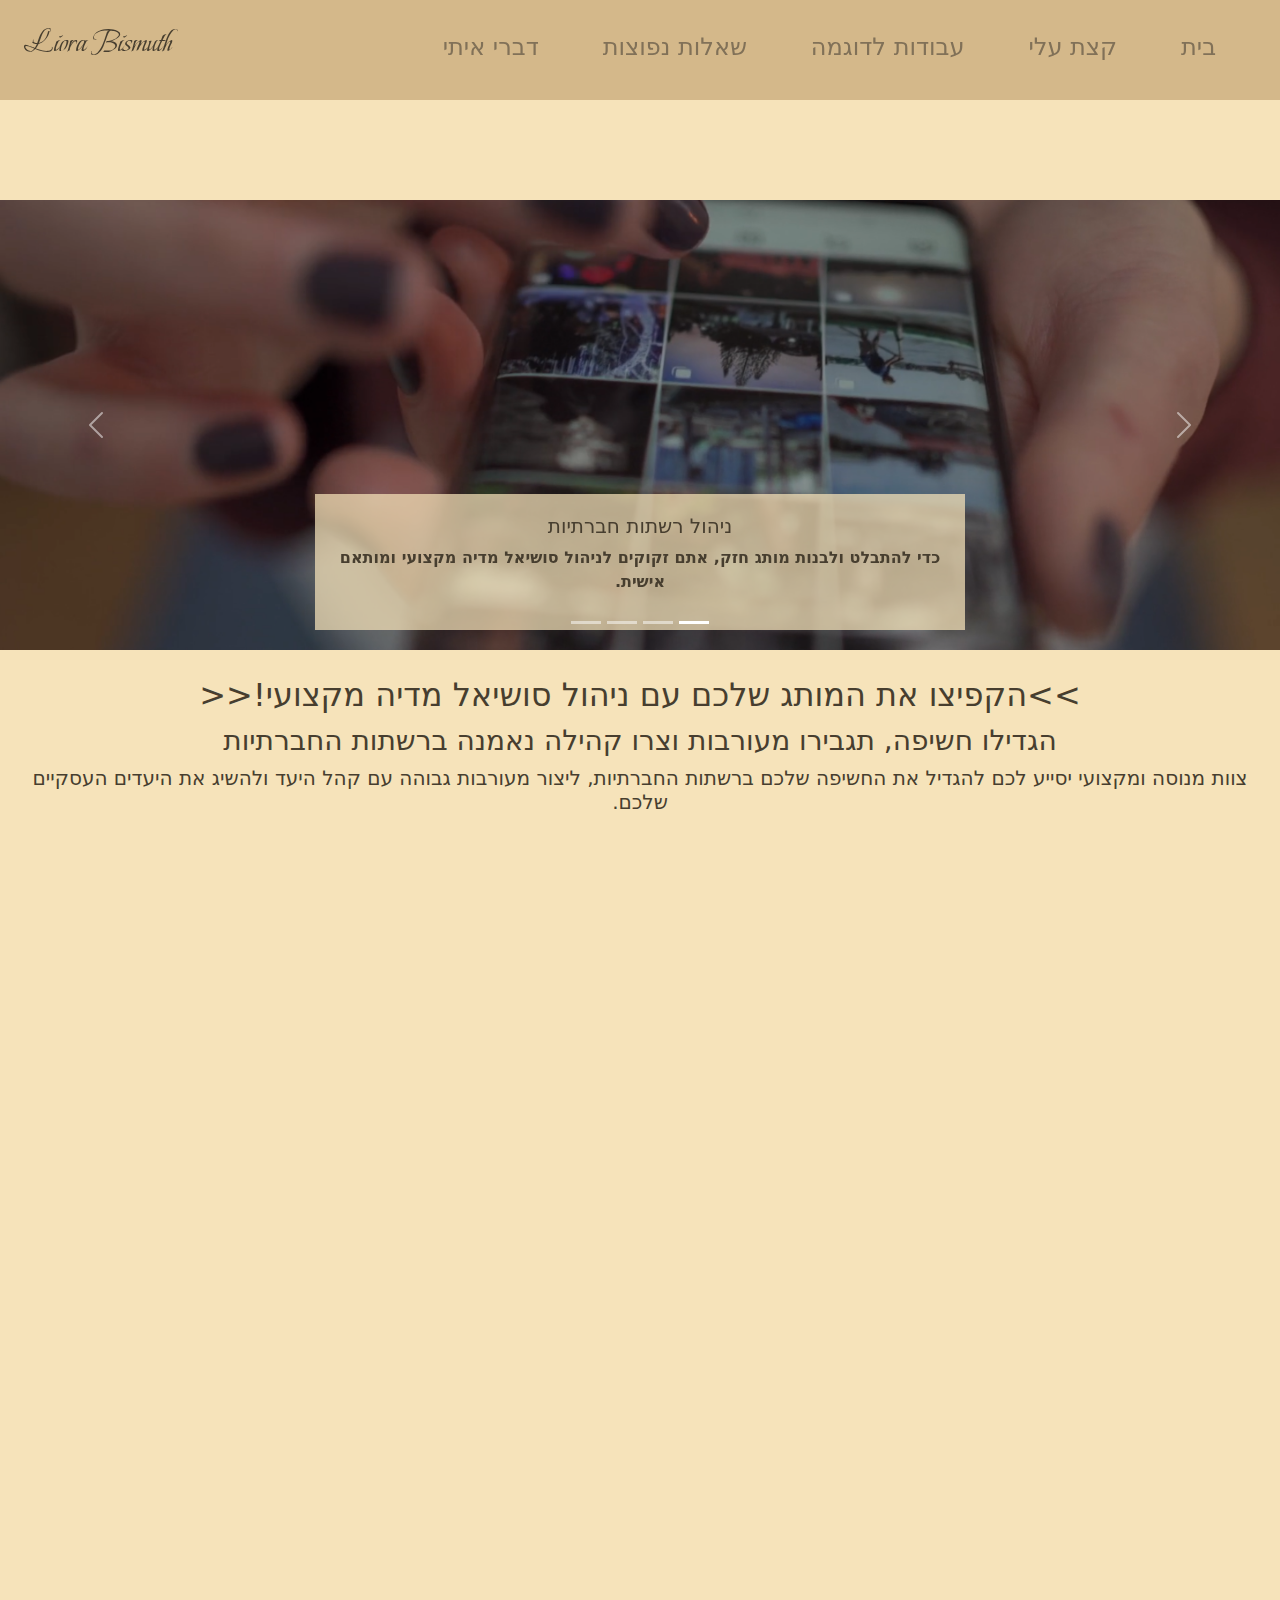
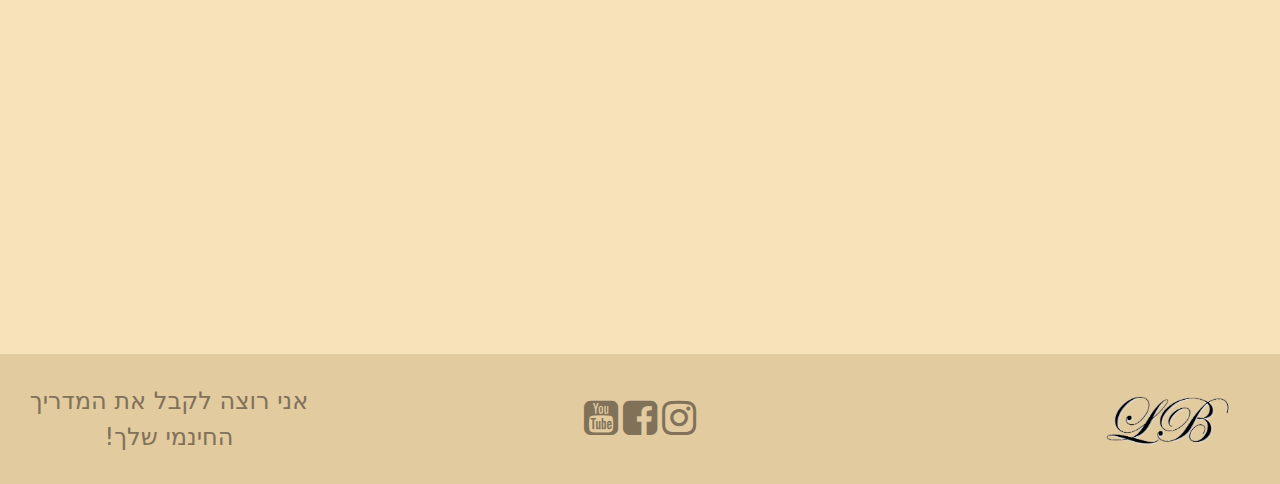
<file: index.html>
<!DOCTYPE html>
<html>
<head>
    <meta charset="UTF-8">
    <meta name="viewport" content="width=device-width, initial-scale=1.0">
    <title>Liora Bismuth | דף הבית</title>
    <link rel="apple-touch-icon" sizes="180x180" href="favicon/apple-touch-icon.png">
    <link rel="icon" type="image/png" sizes="32x32" href="favicon/favicon-32x32.png">
    <link rel="icon" type="image/png" sizes="16x16" href="favicon/favicon-16x16.png">
    <link rel="manifest" href="/site.webmanifest">
    <link rel="preconnect" href="https://fonts.googleapis.com">
    <link rel="preconnect" href="https://fonts.gstatic.com" crossorigin>
    <link href="https://fonts.googleapis.com/css2?family=Beau+Rivage&family=Love+Light&display=swap" rel="stylesheet">

    <link href="https://unpkg.com/aos@2.3.1/dist/aos.css" rel="stylesheet">
    <link rel="stylesheet" href="BS/bootstrap.min.css">
    <link rel="stylesheet" href="https://cdnjs.cloudflare.com/ajax/libs/font-awesome/4.7.0/css/font-awesome.min.css">
    <link rel="stylesheet" href="index.css">

    <script>
      function init(){
        alert("האתר בהרצה - עדיין לא פעיל")
      }
    </script>
</head>
<body onload="init()">

  <header class="container-fluid">
    <div class="container">
      <div class="row align-items-center justify-content-between ">
        <nav id="nav_open" class="col-8 mt-4">
          <ul class="nav d-lg-flex justify-content-between">
            <li><a href="index.html">בית</a></li>
            <li><a href="about.html">קצת עלי</a></li>
            <li><a href="gallery.html">עבודות לדוגמה</a></li>
            <li><a href="faq.html">שאלות נפוצות</a></li>
            <li><a href="contact.html">דברי איתי</a></li>
          </ul>
        </nav>
        <div class="burger col d-lg-none text-end ">

          <i id="burger_btn" class="fa fa-bars" aria-hidden="true"></i>
        </div>
        <div class="logo col-3 mt-4 ">
            <a href="index.html"><h2>Liora Bismuth</h2></a>
          </div>

      </div>
    </div>
  </header>


  <div class="strip container-fluid p-0 d-md-block d-none">
        <div id="carouselExampleCaptions" class="carousel slide" data-bs-ride="false">
          <div class="carousel-indicators">
            <button type="button" data-bs-target="#carouselExampleCaptions" data-bs-slide-to="0" class="active" aria-current="true" aria-label="Slide 0"></button>
            <button type="button" data-bs-target="#carouselExampleCaptions" data-bs-slide-to="1" aria-label="Slide 1"></button>
            <button type="button" data-bs-target="#carouselExampleCaptions" data-bs-slide-to="2" aria-label="Slide 2"></button>
            <button type="button" data-bs-target="#carouselExampleCaptions" data-bs-slide-to="3" aria-label="Slide 3"></button>
          </div>
          <div class="carousel-inner">
            <div class="carousel-item active">
              <div class="bg_pic" style="background-image: url(img/scrol.png);"></div>
              <div class="carousel-caption d-none d-md-block">
                <h5>ניהול רשתות חברתיות</h5>
                <p>כדי להתבלט ולבנות מותג חזק, אתם זקוקים לניהול סושיאל מדיה מקצועי ומותאם אישית.</p>
              </div>
            </div>
            <div class="carousel-item">
              <div class="bg_pic" style="background-image: url(img/vid\ edit.jpg);"></div>
              <div class="carousel-caption d-none d-md-block">
                <h5>עריכת סרטונים</h5>
                <p>עריכת סרטונים מותאמת אישית, לכל צורך ולכל תקציב.</p>
              </div>
            </div>
            <div class="carousel-item">
              <div class="bg_pic" style="background-image: url(img/ליווי.jpg);"></div>
              <div class="carousel-caption d-none d-md-block">
                <h5>ליווי עסקי יד ביד ברשתות החברתיות</h5>
                <p>ידע הוא כוח - למדו לנהל את הרשתות החברתיות שלכם ביעילות.</p>
              </div>
            </div>

            <div class="carousel-item">
              <div class="bg_pic" style="background-image: url(img/start.jpg);"></div>
              <div class="carousel-caption d-none d-md-block">
                <h5>המדריך המלא לניהול עצמי</h5>
                <a href="#"><button class="bt">לחצו כאן לקבלת פרטים נוספים</button></a>
              </div>
            </div>
          </div>
          <button class="carousel-control-prev" type="button" data-bs-target="#carouselExampleCaptions" data-bs-slide="prev">
            <span class="carousel-control-prev-icon" aria-hidden="true"></span>
            <span class="visually-hidden">Previous</span>
          </button>
          <button class="carousel-control-next" type="button" data-bs-target="#carouselExampleCaptions" data-bs-slide="next">
            <span class="carousel-control-next-icon" aria-hidden="true"></span>
            <span class="visually-hidden">Next</span>
          </button>
        </div>
      </div>

    <div class="small-pic d-md-none d-flex " style="background-image: url(img/scrol.png);">
       <h3>כדי להתבלט ולבנות מותג חזק, אתם זקוקים לניהול סושיאל מדיה מקצועי ומותאם אישית.</h3>
      
  </div>

    <main>
      <main class="container mt-4 text-center box1">
        <a href="#"><h2>>>הקפיצו את המותג שלכם עם ניהול סושיאל מדיה מקצועי!<<</h2></a>
        <h3 class="color1">הגדילו חשיפה, תגבירו מעורבות וצרו קהילה נאמנה ברשתות החברתיות</h3>
        <h5 class="color1">צוות מנוסה ומקצועי יסייע לכם להגדיל את החשיפה שלכם ברשתות החברתיות, ליצור מעורבות גבוהה עם קהל היעד ולהשיג את היעדים העסקיים שלכם.</h5>
        <div class="row mt-5 d-flex justify-content-evenly ">
        <div  data-aos="fade-up" class="col-7 in-box">
            
                <a href="gallery.html"><p class="a1"><strong> השירותים שלנו: </strong> </p></a>
                <ul>
                    <li><strong>ניהול רשתות חברתיות:</strong> פייסבוק, אינסטגרם, טיקטוק, טוויטר ועוד.</li>
                    <li><strong>עריכת סרטונים ויצירת תוכן:</strong> עריכת סרטונים מקצועית ומהירה לרשתות החברתיות בדגש על טרנדים ואסטרטגיה עסקית.</li>
                    <li><strong>ליווי עסקים לניהול עצמי של רשתות חברתיות:</strong> סדנאות, הדרכות, ייעוץ וליווי יד ביד בעולם הרשתות החברתיות.</li>
                </ul>
            
        </div>
        <div  data-aos="fade-up" class="col-7 mt-5 in-box">
                <a href="about.html"><p class="a1"><strong> למה לבחור בי? </strong></p></a>
                <ul>
                    <li><strong>ניסיון רב:</strong> ניהול מוצלח של רשתות חברתיות עבור מגוון רחב של עסקים.</li>
                    <li><strong>מקצועיות:</strong> ידע נרחב בתחום ניהול רשתות חברתיות וקידום עסקים.</li>
                    <li><strong>יצירתיות</strong> יצירת תוכן מקורי ומרתק שמושך את קהל היעד.</li>
                    <li><strong>שירות אישי:</strong> יחס אישי ומקצועי לכל לקוח.</li>
                    <li><strong>תוצאות:</strong>  הגדלת החשיפה, יצירת מעורבות והשגת תוצאות עסקיות.</li>
                </ul>
         
        </div>

        <aside class="color2 container  align-items-center justify-content-between mt-5">
            <div  data-aos="fade-up" class=" vert-text d-sm-block  col p-2">

                  <div class="f2 p-4">
                    <h3>אתר לעסק, כבר יש לכם?</h3>
                  <h4>בעולם הדיגיטלי של היום, חנות אינטרנטית הפכה לכלי חיוני עבור כל עסק שמעוניין להצליח. להלן מספר סיבות לכך:</h4>
                  <p><strong>הגדלת החשיפה: </strong> חנות אינטרנטית פותחת את שערי העסק לקהל לקוחות עצום ברחבי העולם, 24 שעות ביממה.</p>
                  <p><strong>הגדלת המכירות: </strong> חנות אינטרנטית מאפשרת ללקוחות לרכוש מוצרים בקלות ובנוחות, ללא צורך לצאת מהבית.</p>
                  <p><strong>שיפור תדמית העסק: </strong>   חנות אינטרנטית מקצועית מעניקה לעסק מראה יוקרתי ומודרני, ומגבירה את האמון של הלקוחות בו.</p>
                  <p><strong>חיסכון בעלויות:</strong> חנות אינטרנטית זולה משמעותית בהשוואה לחנות פיזית, הן מבחינת עלויות הקמה והן מבחינת עלויות תפעול.</p>
                  <h3>ועוד סיבות רבות ומגוונות</h3>
                  <h3>מעוניינים בהצעת מחיר?</h3>
                  <a href="#">לחצו כאן</a>
                </div>               
                </div>

                  <!-- <iframe class="yt-w" src="https://www.youtube.com/embed/AQLoQAFzEWc?si=z32626QzJVH_-TMA" title="YouTube video player" frameborder="0" allow="accelerometer; autoplay; clipboard-write; encrypted-media; gyroscope; picture-in-picture; web-share" allowfullscreen></iframe> -->
            <!-- <div class="vert col-3" style="background-image: url(img/vert.png)"></div>
            <div  data-aos="fade-up" class="vert-text d-sm-block  col p-2">
                <h2>מהן יתרונות הקידום הממומן ברשתות החברתיות?</h2>
                <p><strong>הגעה לקהל מדויק</strong>  קידום ממומן מאפשר לכם להגדיר את קהל היעד שלכם בצורה מדויקת, כך שהמודעות שלכם יוצגו רק לאנשים שסביר להניח יהיו מעוניינים במוצרים או בשירותים שלכם.</p>
                <p><strong>הגברת החשיפה</strong>  קידום ממומן יכול לעזור לכם להגדיל את החשיפה של המותג של כם ולגיע לקהל רחב יותר.</p>
                <p><strong>הגדלת המכירות</strong> קידום ממומן יכול להוביל להגדלת המכירות על ידי הכוונה של תנועה איכותית לאתר שלכם או לדף הנחיתה שלכם.</p>
                <p><strong>שיפור המודעות למותג</strong>קידום ממומן יכול לעזור לכם להגביר את המודעות למותג שלכם ולשפר את התדמית שלו.</p>
                <p><strong>קבלת נתונים וניתוח תוצאות</strong> קידום ממומן מאפשר לכם לקבל נתונים סטטיסטיים מפורטים על הביצועים של המודעות שלכם, כך שתוכלו לנתח את התוצאות ולשפר את הקמפיינים שלכם.</p> --> 

            </div>
        </aside>
    </main>

    </main>
    
    <footer class="container-fluid">
      <div class="container ">
      <div class="row align-items-center justify-content-between ">
          <div class=" col-3 box box3 small-logo">
              <img src="img/לוגו קטן שחור.png" height="100px" alt="small logo liora">
          </div>
          <div class="col-6 box3 text-center ">
              <a href="https://www.instagram.com/liora.bismuth/"><i class="fa fa-instagram icon" aria-hidden="true"></i></a>
              <a href="https://he-il.facebook.com/llbeautyblog/"><i class="fa fa-facebook-square icon" aria-hidden="true"></i></a>
              <a href="https://www.youtube.com/channel/UCG90dyipncYv3hNd7UiNc7g"><i class="fa fa-youtube-square icon" aria-hidden="true"></i></a>
          </div>
          <div class="col-3 box3 course text-center ">
              <a href="contact.html">אני רוצה לקבל את המדריך החינמי שלך!</a>
          </div>
      </div>
    </div>
  </footer>

    <script src="https://unpkg.com/aos@2.3.1/dist/aos.js"></script>
    <script src="https://cdn.jsdelivr.net/npm/bootstrap@5.2.0-beta1/dist/js/bootstrap.bundle.min.js" integrity="sha384-pprn3073KE6tl6bjs2QrFaJGz5/SUsLqktiwsUTF55Jfv3qYSDhgCecCxMW52nD2" crossorigin="anonymous"></script>
    <script>
        AOS.init();
      </script>
      <script src="burger.js"></script>
  
</body>
</html>
</file>
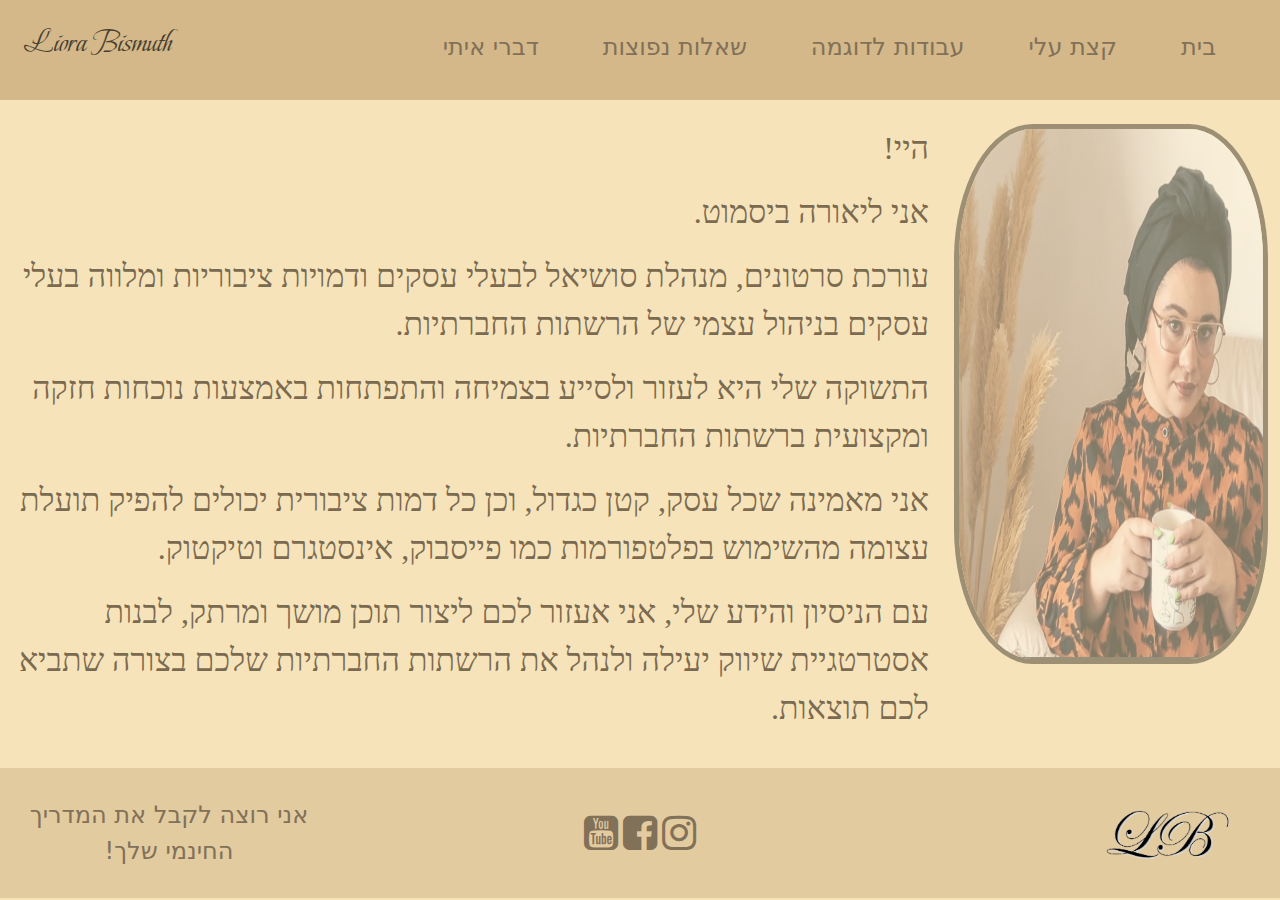
<file: about.html>
<!DOCTYPE html>
<html lang="en">
<head>
    <meta charset="UTF-8">
    <meta name="viewport" content="width=device-width, initial-scale=1.0">
    <title>Liora Bismuth | קצת עלי</title>
    <link rel="stylesheet" href="BS/bootstrap.min.css">
    <link rel="preconnect" href="https://fonts.googleapis.com">
    <link rel="preconnect" href="https://fonts.gstatic.com" crossorigin>
    <link href="https://fonts.googleapis.com/css2?family=Beau+Rivage&family=Love+Light&display=swap" rel="stylesheet">
    <link rel="stylesheet" href="https://cdnjs.cloudflare.com/ajax/libs/font-awesome/4.7.0/css/font-awesome.min.css">
    <link rel="stylesheet" href="about.css">
</head>

<body>
  <header class="container-fluid">
    <div class="container">
      <div class="row align-items-center justify-content-between ">
        <nav id="nav_open" class="col-8 mt-4">
          <ul class="nav d-lg-flex justify-content-between">
            <li><a href="index.html">בית</a></li>
            <li><a href="about.html">קצת עלי</a></li>
            <li><a href="gallery.html">עבודות לדוגמה</a></li>
            <li><a href="faq.html">שאלות נפוצות</a></li>
            <li><a href="contact.html">דברי איתי</a></li>
          </ul>
        </nav>
        <div class="burger col d-lg-none text-end ">

          <i id="burger_btn" class="fa fa-bars" aria-hidden="true"></i>
        </div>
        <div class="logo col-3 mt-4 ">
            <a href="index.html"><h2>Liora Bismuth</h2></a>
          </div>

      </div>
    </div>
  </header>


  <div class="container mt-4">
    <div class="col about d-md-flex justify-content-between ">
      <img class="pic1" src="img/liora pic.png" alt="liora bismuth pic">
      <div class="col font1">
        <p>היי! </p>
        <p>אני ליאורה ביסמוט.</p>
        <p> עורכת סרטונים, מנהלת סושיאל לבעלי עסקים ודמויות ציבוריות ומלווה בעלי עסקים בניהול עצמי של הרשתות החברתיות.</p>
        <p> התשוקה שלי היא לעזור ולסייע בצמיחה והתפתחות באמצעות נוכחות חזקה ומקצועית ברשתות החברתיות.</p>
        <p>אני מאמינה שכל עסק, קטן כגדול, וכן כל דמות ציבורית יכולים להפיק תועלת עצומה מהשימוש בפלטפורמות כמו פייסבוק, אינסטגרם וטיקטוק.</p>
        <p>עם הניסיון והידע שלי, אני אעזור לכם ליצור תוכן מושך ומרתק, לבנות אסטרטגיית שיווק יעילה ולנהל את הרשתות החברתיות שלכם בצורה שתביא לכם תוצאות.</p>
      </div>

    </div>
  </div>
  




<footer class="container-fluid">
  <div class="container ">
  <div class="row align-items-center justify-content-between ">
      <div class=" col-3 box box3 small-logo">
          <img src="img/לוגו קטן שחור.png" height="100px" alt="small logo liora">
      </div>
      <div class="col-6 box3 text-center ">
        <a href="https://www.instagram.com/liora.bismuth/"><i class="fa fa-instagram icon" aria-hidden="true"></i></a>
        <a href="https://he-il.facebook.com/llbeautyblog/"><i class="fa fa-facebook-square icon" aria-hidden="true"></i></a>
        <a href="https://www.youtube.com/channel/UCG90dyipncYv3hNd7UiNc7g"><i class="fa fa-youtube-square icon" aria-hidden="true"></i></a>
      </div>
      <div class="col-3 box3 course text-center ">
          <a href="contact.html">אני רוצה לקבל את המדריך החינמי שלך!</a>
      </div>
  </div>
</div>
</footer>

<script src="https://unpkg.com/aos@2.3.1/dist/aos.js"></script>
<script src="https://cdn.jsdelivr.net/npm/bootstrap@5.2.0-beta1/dist/js/bootstrap.bundle.min.js" integrity="sha384-pprn3073KE6tl6bjs2QrFaJGz5/SUsLqktiwsUTF55Jfv3qYSDhgCecCxMW52nD2" crossorigin="anonymous"></script>
<script>
    AOS.init();
  </script>
  <script src="burger.js"></script>
    
</body>
</html>
</file>
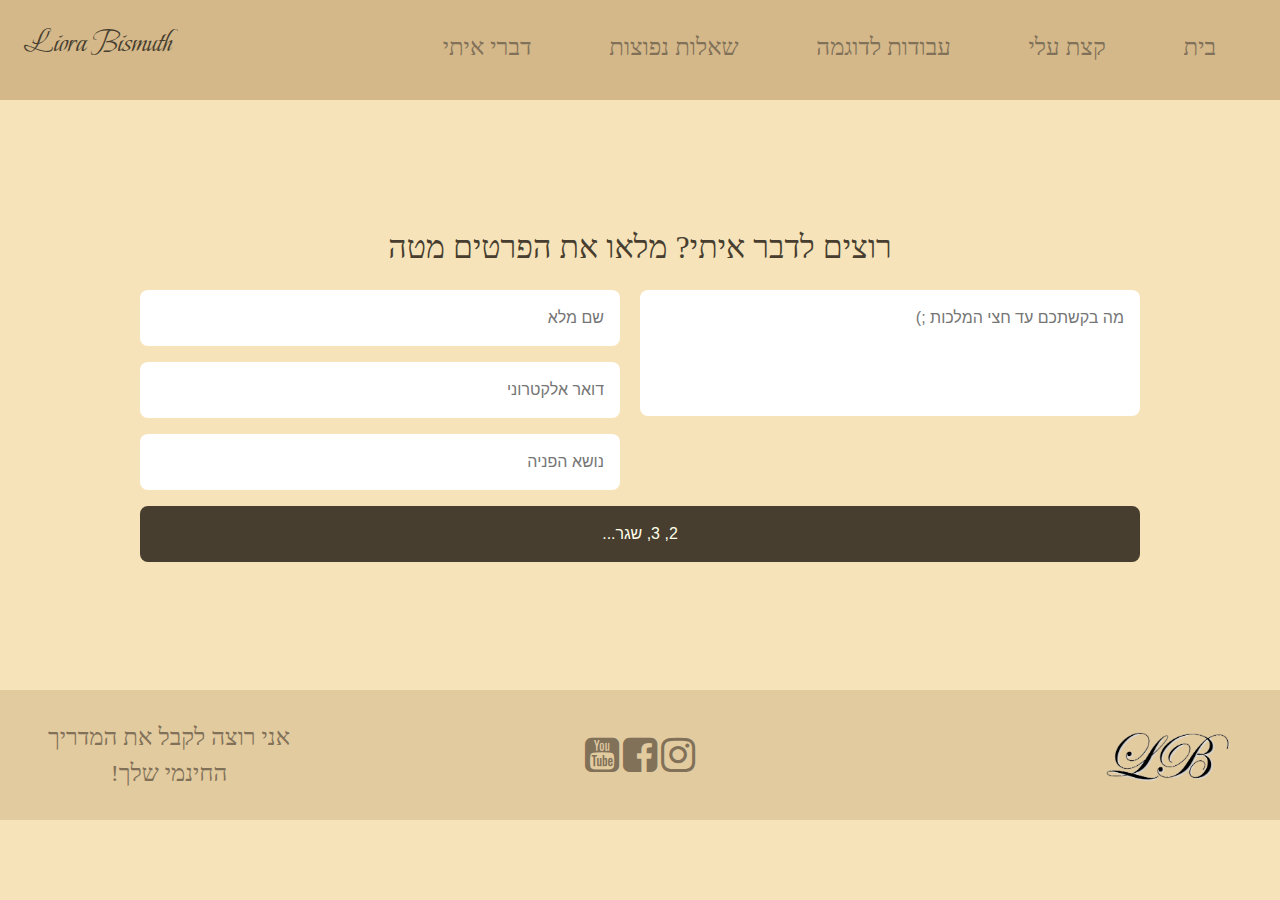
<file: contact.html>
<!DOCTYPE html>
<html>
<head>
    <meta charset="UTF-8">
    <meta name="viewport" content="width=device-width, initial-scale=1.0">
    <title>Liora Bismuth | צור קשר</title>
    <link rel="apple-touch-icon" sizes="180x180" href="favicon/apple-touch-icon.png">
    <link rel="icon" type="image/png" sizes="32x32" href="favicon/favicon-32x32.png">
    <link rel="icon" type="image/png" sizes="16x16" href="favicon/favicon-16x16.png">
    <link rel="manifest" href="/site.webmanifest">
    <link href="https://unpkg.com/aos@2.3.1/dist/aos.css" rel="stylesheet">
    <link rel="preconnect" href="https://fonts.googleapis.com">
    <link rel="preconnect" href="https://fonts.gstatic.com" crossorigin>
    <link href="https://fonts.googleapis.com/css2?family=Beau+Rivage&family=Love+Light&display=swap" rel="stylesheet">
    <link rel="stylesheet" href="BS/bootstrap.min.css">
    <link rel="stylesheet" href="https://cdnjs.cloudflare.com/ajax/libs/font-awesome/4.7.0/css/font-awesome.min.css">
    <link rel="stylesheet" href="contact.css">
</head>
<body>

  <header class="container-fluid mb-5">
    <div class="container">
      <div class="row align-items-center justify-content-between ">
        <nav id="nav_open" class="col-8 mt-4">
          <ul class="nav d-lg-flex justify-content-between">
            <li><a href="index.html">בית</a></li>
            <li><a href="about.html">קצת עלי</a></li>
            <li><a href="gallery.html">עבודות לדוגמה</a></li>
            <li><a href="faq.html">שאלות נפוצות</a></li>
            <li><a href="contact.html">דברי איתי</a></li>
          </ul>
        </nav>
        <div class="burger col d-lg-none text-end ">

          <i id="burger_btn" class="fa fa-bars" aria-hidden="true"></i>
        </div>
        <div class="logo col-3 mt-4 ">
            <a href="index.html"><h2>Liora Bismuth</h2></a>
          </div>

      </div>
    </div>
  </header>


  <div class="container-fluid f1">
  <form class="cf" action="ty.html">
    <h2>רוצים לדבר איתי? מלאו את הפרטים מטה</h2>
    
    <div class="half left cf">
      <input type="text" id="input-name" placeholder="שם מלא">
      <input type="email" id="input-email" placeholder="דואר אלקטרוני" required pattern="[a-z0-9._%+-]+@[a-z0-9.-]+\.[a-z]{2,}$">
      <input type="text" id="input-subject" placeholder="נושא הפניה">
    </div>
    <div class="half right cf">
      <textarea name="message" type="text" id="input-message" placeholder="מה בקשתכם עד חצי המלכות ;)"></textarea>
    </div>  
   
    <input type="submit" value="2, 3, שגר..." id="input-submit">
  </form>
  </div>



  


    
  <footer class="container-fluid mt-5">
    <div class="container ">
    <div class="row align-items-center justify-content-between ">
        <div class=" col-3 box box3 small-logo">
            <img src="img/לוגו קטן שחור.png" height="100px" alt="small logo liora">
        </div>
        <div class="col-6 box3 text-center ">
          <a href="https://www.instagram.com/liora.bismuth/"><i class="fa fa-instagram icon" aria-hidden="true"></i></a>
          <a href="https://he-il.facebook.com/llbeautyblog/"><i class="fa fa-facebook-square icon" aria-hidden="true"></i></a>
          <a href="https://www.youtube.com/channel/UCG90dyipncYv3hNd7UiNc7g"><i class="fa fa-youtube-square icon" aria-hidden="true"></i></a>
          
        </div>
        <div class="col-3 box3 course text-center ">
            <a href="contact.html">אני רוצה לקבל את המדריך החינמי שלך!</a>
        </div>
    </div>
  </div>
</footer>


<script src="https://cdn.jsdelivr.net/npm/bootstrap@5.2.0-beta1/dist/js/bootstrap.bundle.min.js" integrity="sha384-pprn3073KE6tl6bjs2QrFaJGz5/SUsLqktiwsUTF55Jfv3qYSDhgCecCxMW52nD2" crossorigin="anonymous"></script>
  <script src="https://unpkg.com/aos@2.3.1/dist/aos.js"></script>
  <script src="https://cdn.jsdelivr.net/npm/bootstrap@5.2.0-beta1/dist/js/bootstrap.bundle.min.js" integrity="sha384-pprn3073KE6tl6bjs2QrFaJGz5/SUsLqktiwsUTF55Jfv3qYSDhgCecCxMW52nD2" crossorigin="anonymous"></script>
  <script>
      AOS.init();
    </script>
  <script src="burger.js"></script>


</body>
</html>
</file>
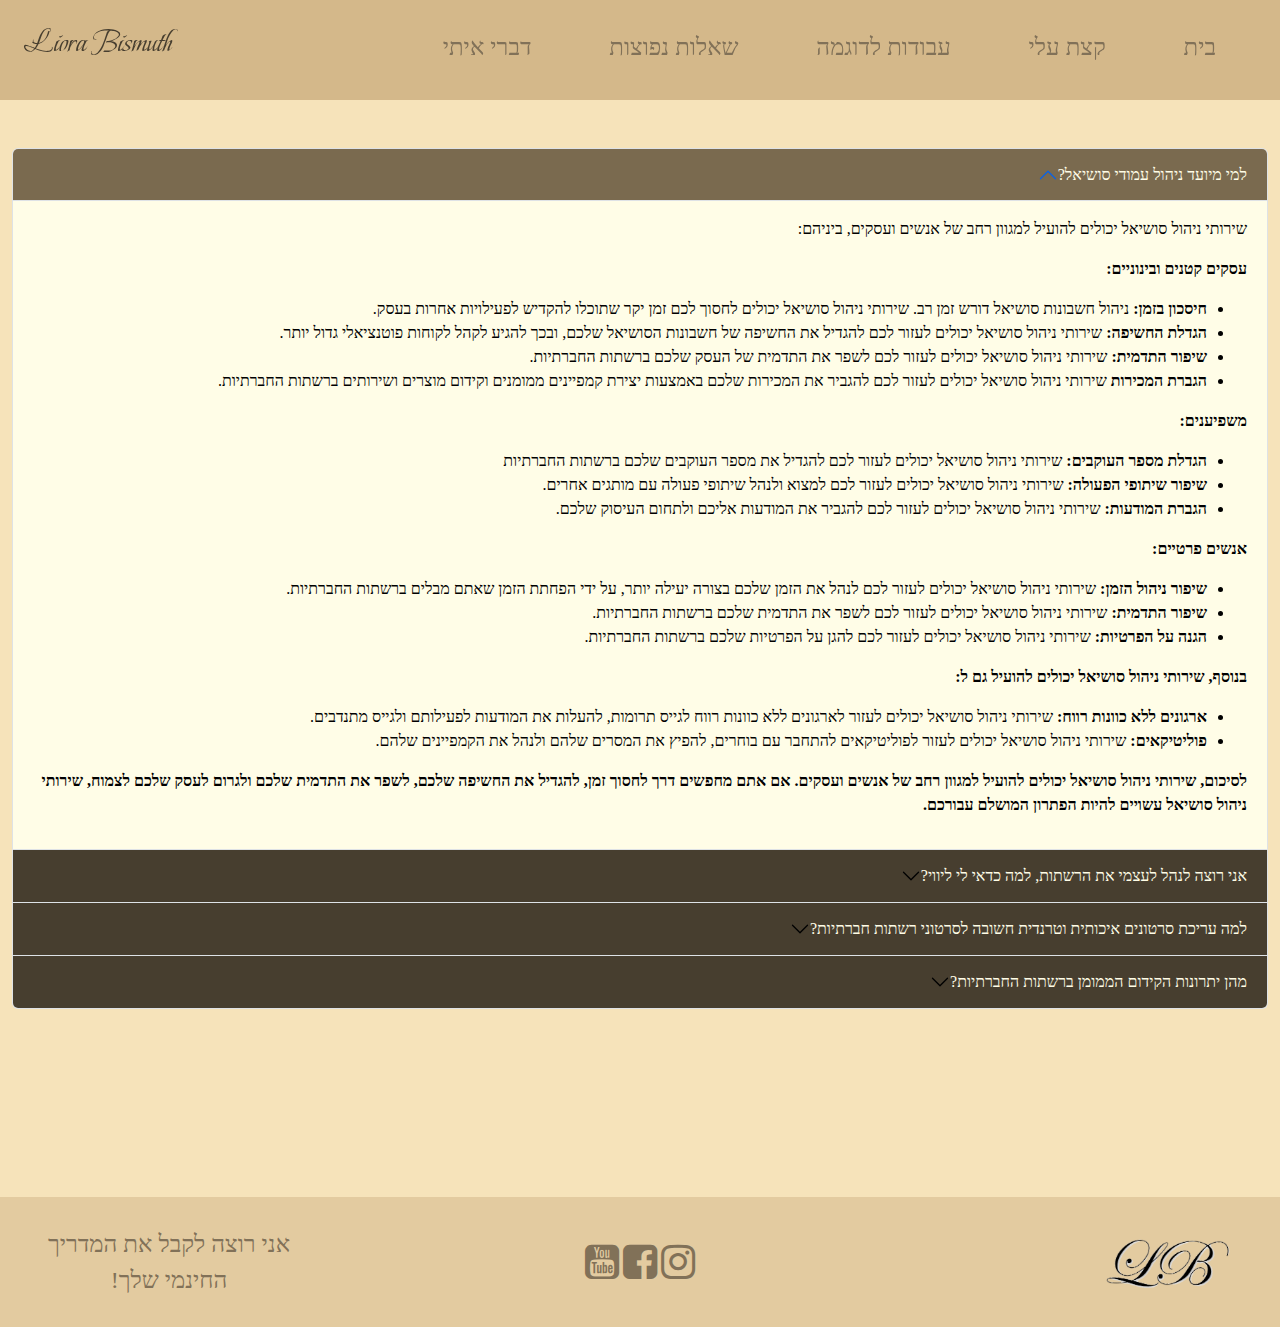
<file: faq.html>
<!DOCTYPE html>
<html>
<head>
    <meta charset="UTF-8">
    <meta name="viewport" content="width=device-width, initial-scale=1.0">
    <title>Liora Bismuth | שאלות נפוצות</title>
    <link rel="apple-touch-icon" sizes="180x180" href="favicon/apple-touch-icon.png">
    <link rel="icon" type="image/png" sizes="32x32" href="favicon/favicon-32x32.png">
    <link rel="icon" type="image/png" sizes="16x16" href="favicon/favicon-16x16.png">
    <link rel="manifest" href="/site.webmanifest">
    <link href="https://unpkg.com/aos@2.3.1/dist/aos.css" rel="stylesheet">
    <link rel="preconnect" href="https://fonts.googleapis.com">
    <link rel="preconnect" href="https://fonts.gstatic.com" crossorigin>
    <link href="https://fonts.googleapis.com/css2?family=Beau+Rivage&family=Love+Light&display=swap" rel="stylesheet">
    <link rel="stylesheet" href="BS/bootstrap.min.css">
    <link rel="stylesheet" href="https://cdnjs.cloudflare.com/ajax/libs/font-awesome/4.7.0/css/font-awesome.min.css">
    <link rel="stylesheet" href="faq.css">
</head>
<body>

  <header class="container-fluid mb-5">
    <div class="container">
      <div class="row align-items-center justify-content-between ">
        <nav id="nav_open" class="col-8 mt-4">
          <ul class="nav d-lg-flex justify-content-between">
            <li><a href="index.html">בית</a></li>
            <li><a href="about.html">קצת עלי</a></li>
            <li><a href="gallery.html">עבודות לדוגמה</a></li>
            <li><a href="faq.html">שאלות נפוצות</a></li>
            <li><a href="contact.html">דברי איתי</a></li>
          </ul>
        </nav>
        <div class="burger col d-lg-none text-end ">

          <i id="burger_btn" class="fa fa-bars" aria-hidden="true"></i>
        </div>
        <div class="logo col-3 mt-4 ">
            <a href="index.html"><h2>Liora Bismuth</h2></a>
          </div>

      </div>
    </div>
  </header>






  <div class="container">

    <div class="accordion" id="accordionExample">
      <div class="accordion-item">
        <h2 class="accordion-header" id="headingOne">
          <button class="accordion-button" type="button" data-bs-toggle="collapse" data-bs-target="#collapseOne" aria-expanded="true" aria-controls="collapseOne">
            למי מיועד ניהול עמודי סושיאל?
          </button>
        </h2>
        <div id="collapseOne" class="accordion-collapse collapse show" aria-labelledby="headingOne" data-bs-parent="#accordionExample">
          <div class="accordion-body">
            <p>
                שירותי ניהול סושיאל יכולים להועיל למגוון רחב של אנשים ועסקים, ביניהם:
            </p>
            <p>
                <strong>עסקים קטנים ובינוניים:</strong>
                <ul>
                    <li><strong>חיסכון בזמן:</strong> ניהול חשבונות סושיאל דורש זמן רב. שירותי ניהול סושיאל יכולים לחסוך לכם זמן יקר שתוכלו להקדיש לפעילויות אחרות בעסק.</li>
                    <li><strong>הגדלת החשיפה:</strong> שירותי ניהול סושיאל יכולים לעזור לכם להגדיל את החשיפה של חשבונות הסושיאל שלכם, ובכך להגיע לקהל לקוחות פוטנציאלי גדול יותר.</li>
                    <li><strong>שיפור התדמית:</strong> שירותי ניהול סושיאל יכולים לעזור לכם לשפר את התדמית של העסק שלכם ברשתות החברתיות.</li>
                    <li><strong>הגברת המכירות</strong> שירותי ניהול סושיאל יכולים לעזור לכם להגביר את המכירות שלכם באמצעות יצירת קמפיינים ממומנים וקידום מוצרים ושירותים ברשתות החברתיות.</li>
                </ul>
            </p>
            <p>
            <strong>משפיענים:</strong>
              <ul>
                <li><strong>הגדלת מספר העוקבים:</strong> שירותי ניהול סושיאל יכולים לעזור לכם להגדיל את מספר העוקבים שלכם ברשתות החברתיות</li>
                <li><strong>שיפור שיתופי הפעולה:</strong> שירותי ניהול סושיאל יכולים לעזור לכם למצוא ולנהל שיתופי פעולה עם מותגים אחרים.</li>
                <li><strong>הגברת המודעות: </strong> שירותי ניהול סושיאל יכולים לעזור לכם להגביר את המודעות אליכם ולתחום העיסוק שלכם.</li>
              </ul>
            </p>
            <p>
              <strong>אנשים פרטיים:</strong>
              <ul>
                <li><strong>שיפור ניהול הזמן: </strong> שירותי ניהול סושיאל יכולים לעזור לכם לנהל את הזמן שלכם בצורה יעילה יותר, על ידי הפחתת הזמן שאתם מבלים ברשתות החברתיות.</li>
                <li><strong>שיפור התדמית: </strong> שירותי ניהול סושיאל יכולים לעזור לכם לשפר את התדמית שלכם ברשתות החברתיות.</li>
                <li><strong>הגנה על הפרטיות: </strong> שירותי ניהול סושיאל יכולים לעזור לכם להגן על הפרטיות שלכם ברשתות החברתיות.</li>
              </ul>
            </p>
              <p>
                <strong>בנוסף, שירותי ניהול סושיאל יכולים להועיל גם ל:</strong>
                <ul>
                  <li><strong>ארגונים ללא כוונות רווח: </strong> שירותי ניהול סושיאל יכולים לעזור לארגונים ללא כוונות רווח לגייס תרומות, להעלות את המודעות לפעילותם ולגייס מתנדבים.</li>
                  <li><strong>פוליטיקאים: </strong> שירותי ניהול סושיאל יכולים לעזור לפוליטיקאים להתחבר עם בוחרים, להפיץ את המסרים שלהם ולנהל את הקמפיינים שלהם.</li>
                </ul>

                <strong>לסיכום, שירותי ניהול סושיאל יכולים להועיל למגוון רחב של אנשים ועסקים. אם אתם מחפשים דרך לחסוך זמן, להגדיל את החשיפה שלכם, לשפר את התדמית שלכם ולגרום לעסק שלכם לצמוח, שירותי ניהול סושיאל עשויים להיות הפתרון המושלם עבורכם.</strong>
              </p>
          </div>
        </div>
      </div>

      <div class="accordion-item">
        <h2 class="accordion-header" id="headingTwo">
          <button class="accordion-button collapsed" type="button" data-bs-toggle="collapse" data-bs-target="#collapseTwo" aria-expanded="false" aria-controls="collapseTwo">
      אני רוצה לנהל לעצמי את הרשתות, למה כדאי לי ליווי?
          </button>
        </h2>
        <div id="collapseTwo" class="accordion-collapse collapse" aria-labelledby="headingTwo" data-bs-parent="#accordionExample">
          <div class="accordion-body">
            <p>בעולם העסקים של היום, נוכחות ברשתות החברתיות היא חיונית. הן מציעות דרך יעילה וזולה להגיע לקהל לקוחות רחב, לבנות מותג חזק ולשפר את המכירות. עם זאת, ניהול מוצלח של חשבונות ברשתות חברתיות דורש זמן, ידע ומיומנות.</p>
            <p><strong>הדרכה וליווי מקצועי יכולים לעזור לבעלי עסקים:</strong>
              <ul>
                <li><strong>להבין את הפלטפורמות השונות:</strong> לכל רשת חברתית יש מאפיינים ייחודיים וקהל משתמשים שונה. הדרכה מקצועית תעזור לכם להבין את ההבדלים בין הפלטפורמות וללמוד איך להשתמש בכל אחת מהן בצורה יעילה.</li>
                <li><strong>ליצור תוכן איכותי:</strong> תוכן מושך ומרתק הוא המפתח להצלחה ברשתות חברתיות. הדרכה מקצועית תלמד אתכם איך ליצור תוכן רלוונטי לקהל היעד שלכם, תוך שימוש בטכניקות כתיבה ופרסום יעילות.</li>
                <li><strong>לנהל את הקהילה:</strong> רשתות חברתיות הן לא רק כלי שיווק, אלא גם פלטפורמה ליצירת קשרים עם לקוחות. הדרכה מקצועית תעזור לכם ללמוד איך לנהל את הקהילה שלכם, לענות על שאלות ותגובות ולטפל בלקוחות מרוצים.</li>
                <li><strong>למדוד את התוצאות: </strong> חשוב לעקוב אחר הביצועים של חשבונות הרשתות החברתיות שלכם כדי להבין מה עובד ומה לא. הדרכה מקצועית תלמד אתכם איך להשתמש בכלים לניתוח נתונים ולמדוד את ההשפעה של פעילותכם ברשתות חברתיות.</li>
              </ul>
              <strong>יתרונות נוספים:</strong>
              <ul>
                <li><strong>חיסכון בזמן: </strong> הדרכה מקצועית יכולה לחסוך לכם זמן יקר שאותו תוכלו להשקיע בפעילויות אחרות הקשורות לעסק שלכם.</li>
                <li><strong>הגדלת המכירות:</strong> שימוש נכון ברשתות חברתיות יכול להוביל להגדלת המכירות שלכם</li>
                <li><strong>שיפור המוניטין:</strong> נוכחות חזקה ומוניטין חיובי ברשתות חברתיות יכולים לשפר את תדמית העסק שלכם.</li>
              </ul>
              <strong>לסיכום:</strong> הדרכה וליווי מקצועי יכולים לעזור לבעלי עסקים לנצל את הפוטנציאל של רשתות חברתיות בצורה יעילה ולהשיג את מטרותיהם העסקיות.
            </p>

          </div>
        </div>
      </div>
      <!-- END DIV -->
      <!-- 5 CHANGES -->
      <div class="accordion-item">
        <h2 class="accordion-header" id="headingT">
          <button class="accordion-button collapsed" type="button" data-bs-toggle="collapse" data-bs-target="#collapseC" aria-expanded="false" aria-controls="collapseC">
            
למה עריכת סרטונים איכותית וטרנדית חשובה לסרטוני רשתות חברתיות? 
          </button>
        </h2>
        <div id="collapseC" class="accordion-collapse collapse" aria-labelledby="headingC" data-bs-parent="#accordionExample">
          <div class="accordion-body">
            <P>בעולם הדיגיטלי המהיר של היום, סרטונים הם כלי רב עוצמה למשיכת תשומת לב והעברת מסרים. רשתות חברתיות מוצפות בסרטונים, ולכן חשוב שהסרטון שלכם יבלוט וייצג אתכם בצורה הטובה ביותר.</P>
            <P>עריכה איכותית וטרנדית יכולה לעשות את כל ההבדל:
              <UL>
                <li><strong>מושכת תשומת לב: </strong> עריכה מושכת תשומת לב גורמת לצופים לעצור ולהסתכל על הסרטון שלכם. שימוש בטכניקות עריכה כמו מעברים, טקסטים ואפקטים יכולים להפוך את הסרטון שלכם למעניין ומרתק יותר.</li>
                <li><strong>מעבירה את המסר בצורה יעילה: </strong> עריכה נכונה יכולה לעזור לכם להעביר את המסר שלכם בצורה ברורה וקלה להבנה. שימוש בקטעים קצרים ותמציתיים, תמונות וסאונד יכולים להפוך את הסרטון שלכם ליותר יעיל.</li>
                <li><strong>גורמת לצופים לרצות עוד: </strong> עריכה טובה גורמת לצופים לרצות לצפות בסרטונים נוספים שלכם. שימוש בקריאה לפעולה (CTA) בסוף הסרטון יכול לעודד את הצופים להירשם לערוץ שלכם, לעקוב אחריכם ברשתות חברתיות או לבקר באתר האינטרנט שלכם.</li>
                
              </UL>
              <strong>בנוסף:</strong> עריכה איכותית יכולה להפוך את הסרטון שלכם למקצועי יותר ולשפר את המוניטין שלכם.
            </P>
            <p>עריכה טרנדית יכולה לעזור לכם להישאר מעודכנים ולמשוך קהל צעיר יותר.</p>
            <p><strong>לסיכום:</strong> השקעה בעריכת סרטונים איכותית וטרנדית היא חיונית להצלחתכם ברשתות חברתיות. עריכה טובה יכולה לעזור לכם למשוך תשומת לב, להעביר את המסר שלכם בצורה יעילה ולגרום לצופים לרצות עוד.</p>
          </div>
        </div>
      </div>

      <div class="accordion-item">
        <h2 class="accordion-header" id="headingT">
          <button class="accordion-button collapsed" type="button" data-bs-toggle="collapse" data-bs-target="#collapseD" aria-expanded="false" aria-controls="collapseD">
          מהן יתרונות הקידום הממומן ברשתות החברתיות?
          </button>
        </h2>
        <div id="collapseD" class="accordion-collapse collapse" aria-labelledby="headingD" data-bs-parent="#accordionExample">
          <div class="accordion-body">
            <p><strong>הגעה לקהל מדויק:</strong>  קידום ממומן מאפשר לכם להגדיר את קהל היעד שלכם בצורה מדויקת, כך שהמודעות שלכם יוצגו רק לאנשים שסביר להניח יהיו מעוניינים במוצרים או בשירותים שלכם.</p>
            <p><strong>הגברת החשיפה:</strong>  קידום ממומן יכול לעזור לכם להגדיל את החשיפה של המותג של כם ולגיע לקהל רחב יותר.</p>
            <p><strong>הגדלת המכירות:</strong> קידום ממומן יכול להוביל להגדלת המכירות על ידי הכוונה של תנועה איכותית לאתר שלכם או לדף הנחיתה שלכם.</p>
            <p><strong>שיפור המודעות למותג:</strong> קידום ממומן יכול לעזור לכם להגביר את המודעות למותג שלכם ולשפר את התדמית שלו.</p>
            <p><strong>קבלת נתונים וניתוח תוצאות:</strong> קידום ממומן מאפשר לכם לקבל נתונים סטטיסטיים מפורטים על הביצועים של המודעות שלכם, כך שתוכלו לנתח את התוצאות ולשפר את הקמפיינים שלכם.</p>

          </div>
        </div>
      </div>

    
    </div>
  </div>


  








      
  <footer class="container-fluid mt-5">
    <div class="container ">
    <div class="row align-items-center justify-content-between ">
        <div class=" col-3 box box3 small-logo">
            <img src="img/לוגו קטן שחור.png" height="100px" alt="small logo liora">
        </div>
        <div class="col-6 box3 text-center ">
          <a href="https://www.instagram.com/liora.bismuth/"><i class="fa fa-instagram icon" aria-hidden="true"></i></a>
          <a href="https://he-il.facebook.com/llbeautyblog/"><i class="fa fa-facebook-square icon" aria-hidden="true"></i></a>
          <a href="https://www.youtube.com/channel/UCG90dyipncYv3hNd7UiNc7g"><i class="fa fa-youtube-square icon" aria-hidden="true"></i></a>
        </div>
        <div class="col-3 box3 course text-center ">
            <a href="#">אני רוצה לקבל את המדריך החינמי שלך!</a>
        </div>
    </div>
  </div>
</footer>


<script src="https://cdn.jsdelivr.net/npm/bootstrap@5.2.0-beta1/dist/js/bootstrap.bundle.min.js" integrity="sha384-pprn3073KE6tl6bjs2QrFaJGz5/SUsLqktiwsUTF55Jfv3qYSDhgCecCxMW52nD2" crossorigin="anonymous"></script>
  <script src="https://unpkg.com/aos@2.3.1/dist/aos.js"></script>
  <script src="https://cdn.jsdelivr.net/npm/bootstrap@5.2.0-beta1/dist/js/bootstrap.bundle.min.js" integrity="sha384-pprn3073KE6tl6bjs2QrFaJGz5/SUsLqktiwsUTF55Jfv3qYSDhgCecCxMW52nD2" crossorigin="anonymous"></script>
  <script>
      AOS.init();
    </script>
  <script src="burger.js"></script>


</body>
</html>
</file>
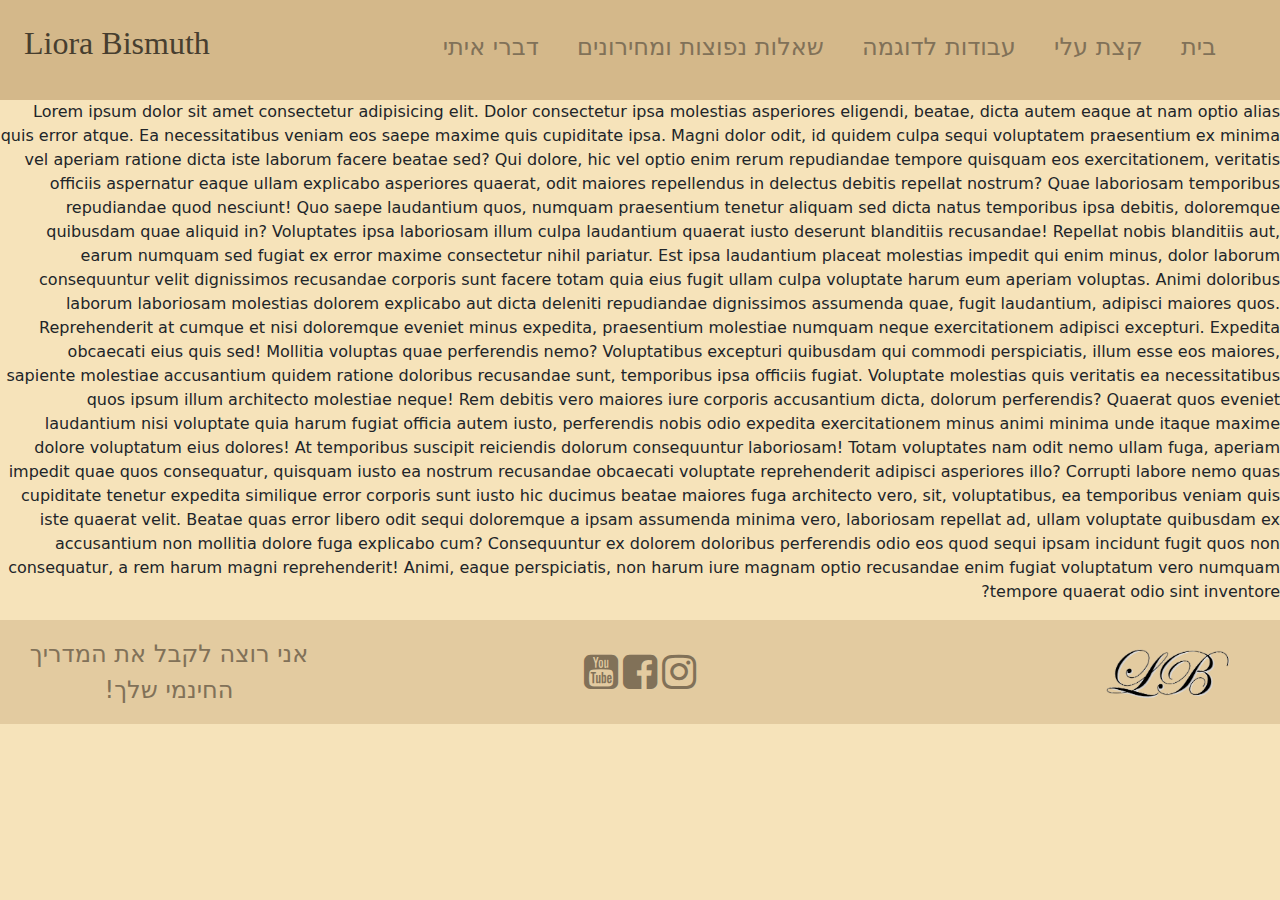
<file: header-footer.html>
<!DOCTYPE html>
<html lang="en">
<head>
    <meta charset="UTF-8">
    <meta name="viewport" content="width=device-width, initial-scale=1.0">
    <title>Liora Bismuth social media management</title>
    <link rel="stylesheet" href="BS/bootstrap.min.css">
    <link rel="stylesheet" href="https://cdnjs.cloudflare.com/ajax/libs/font-awesome/4.7.0/css/font-awesome.min.css">
    <link rel="stylesheet" href="header-footer.css">
</head>

<body>
  <header class="container-fluid">
    <div class="container">
      <div class="row align-items-center justify-content-between ">
        <nav id="nav_open" class="col-8 mt-4">
          <ul class="nav d-lg-flex justify-content-between">
            <li><a href="index.html">בית</a></li>
            <li><a href="about.html">קצת עלי</a></li>
            <li><a href="gallery.html">עבודות לדוגמה</a></li>
            <li><a href="faq.html">שאלות נפוצות ומחירונים</a></li>
            <li><a href="contact.html">דברי איתי</a></li>
          </ul>
        </nav>
        <div class="burger col d-lg-none text-end ">

          <i id="burger_btn" class="fa fa-bars" aria-hidden="true"></i>
        </div>
        <div class="logo col-3 mt-4 ">
            <a href="index.html"><h2>Liora Bismuth</h2></a>
          </div>

      </div>
    </div>
  </header>

<main>
  <p>Lorem ipsum dolor sit amet consectetur adipisicing elit. Dolor consectetur ipsa molestias asperiores eligendi, beatae, dicta autem eaque at nam optio alias quis error atque. Ea necessitatibus veniam eos saepe maxime quis cupiditate ipsa. Magni dolor odit, id quidem culpa sequi voluptatem praesentium ex minima vel aperiam ratione dicta iste laborum facere beatae sed? Qui dolore, hic vel optio enim rerum repudiandae tempore quisquam eos exercitationem, veritatis officiis aspernatur eaque ullam explicabo asperiores quaerat, odit maiores repellendus in delectus debitis repellat nostrum? Quae laboriosam temporibus repudiandae quod nesciunt! Quo saepe laudantium quos, numquam praesentium tenetur aliquam sed dicta natus temporibus ipsa debitis, doloremque quibusdam quae aliquid in? Voluptates ipsa laboriosam illum culpa laudantium quaerat iusto deserunt blanditiis recusandae! Repellat nobis blanditiis aut, earum numquam sed fugiat ex error maxime consectetur nihil pariatur. Est ipsa laudantium placeat molestias impedit qui enim minus, dolor laborum consequuntur velit dignissimos recusandae corporis sunt facere totam quia eius fugit ullam culpa voluptate harum eum aperiam voluptas. Animi doloribus laborum laboriosam molestias dolorem explicabo aut dicta deleniti repudiandae dignissimos assumenda quae, fugit laudantium, adipisci maiores quos. Reprehenderit at cumque et nisi doloremque eveniet minus expedita, praesentium molestiae numquam neque exercitationem adipisci excepturi. Expedita obcaecati eius quis sed! Mollitia voluptas quae perferendis nemo? Voluptatibus excepturi quibusdam qui commodi perspiciatis, illum esse eos maiores, sapiente molestiae accusantium quidem ratione doloribus recusandae sunt, temporibus ipsa officiis fugiat. Voluptate molestias quis veritatis ea necessitatibus quos ipsum illum architecto molestiae neque! Rem debitis vero maiores iure corporis accusantium dicta, dolorum perferendis? Quaerat quos eveniet laudantium nisi voluptate quia harum fugiat officia autem iusto, perferendis nobis odio expedita exercitationem minus animi minima unde itaque maxime dolore voluptatum eius dolores! At temporibus suscipit reiciendis dolorum consequuntur laboriosam! Totam voluptates nam odit nemo ullam fuga, aperiam impedit quae quos consequatur, quisquam iusto ea nostrum recusandae obcaecati voluptate reprehenderit adipisci asperiores illo? Corrupti labore nemo quas cupiditate tenetur expedita similique error corporis sunt iusto hic ducimus beatae maiores fuga architecto vero, sit, voluptatibus, ea temporibus veniam quis iste quaerat velit. Beatae quas error libero odit sequi doloremque a ipsam assumenda minima vero, laboriosam repellat ad, ullam voluptate quibusdam ex accusantium non mollitia dolore fuga explicabo cum? Consequuntur ex dolorem doloribus perferendis odio eos quod sequi ipsam incidunt fugit quos non consequatur, a rem harum magni reprehenderit! Animi, eaque perspiciatis, non harum iure magnam optio recusandae enim fugiat voluptatum vero numquam tempore quaerat odio sint inventore?
</p></main>

<footer class="container-fluid">
  <div class="container ">
  <div class="row align-items-center justify-content-between ">
      <div class=" col-3 box box3 small-logo">
          <img src="img/לוגו קטן שחור.png" height="100px" alt="small logo liora">
      </div>
      <div class="col-6 box3 text-center ">
          <a href="#"><i class="fa fa-instagram icon" aria-hidden="true"></i></a>
          <a href="#"><i class="fa fa-facebook-square icon" aria-hidden="true"></i></a>
          <a href="#"><i class="fa fa-youtube-square icon" aria-hidden="true"></i></a>
      </div>
      <div class="col-3 box3 course text-center ">
          <a href="#">אני רוצה לקבל את המדריך החינמי שלך!</a>
      </div>
  </div>
</div>
</footer>

<script src="https://unpkg.com/aos@2.3.1/dist/aos.js"></script>
<script src="https://cdn.jsdelivr.net/npm/bootstrap@5.2.0-beta1/dist/js/bootstrap.bundle.min.js" integrity="sha384-pprn3073KE6tl6bjs2QrFaJGz5/SUsLqktiwsUTF55Jfv3qYSDhgCecCxMW52nD2" crossorigin="anonymous"></script>
<script>
    AOS.init();
  </script>
  <script src="burger.js"></script>
    
</body>
</html>
</file>
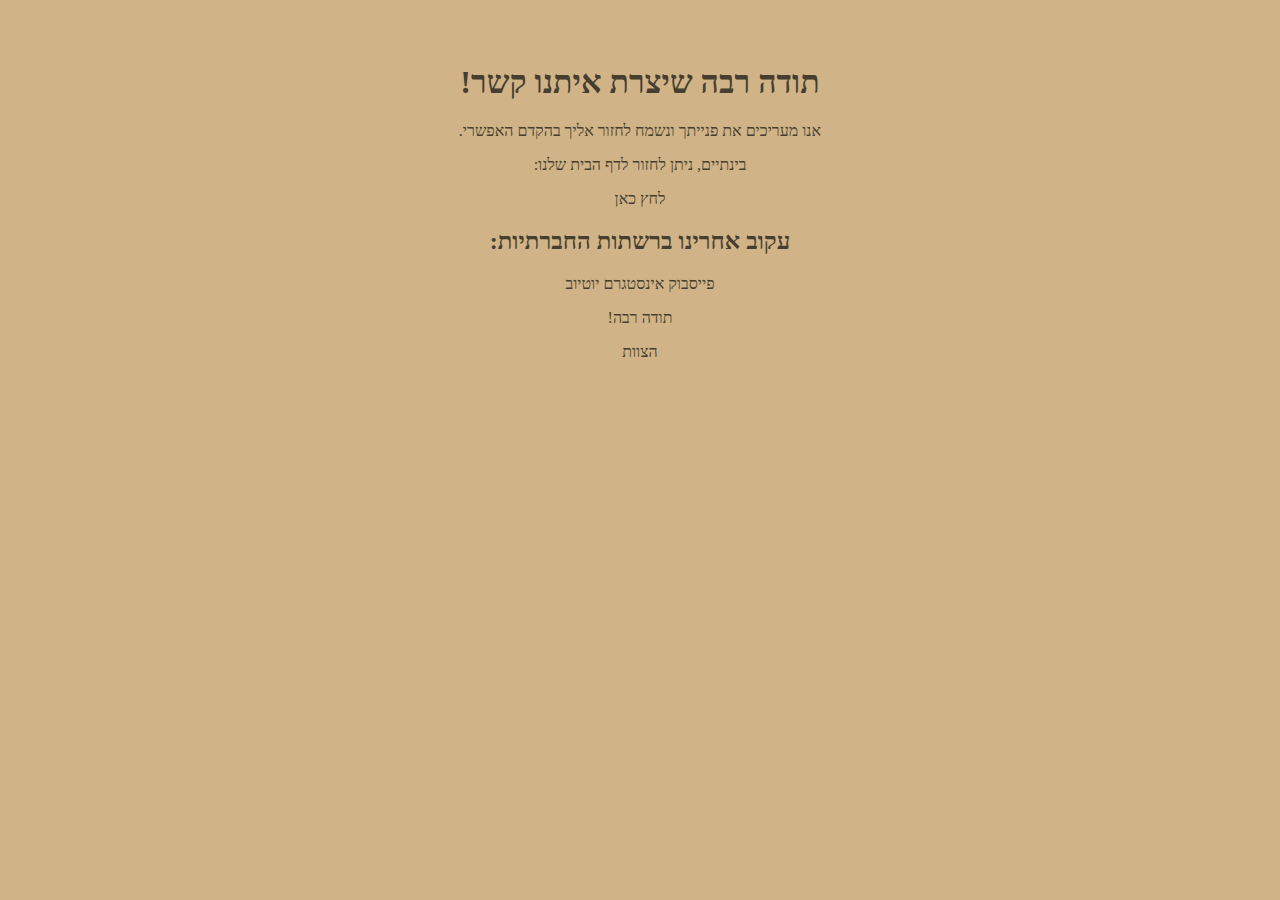
<file: ty.html>
<!DOCTYPE html>
<html lang="he">
<head>
    <meta charset="UTF-8">
    <meta name="viewport" content="width=device-width, initial-scale=1.0">
    <title>תודה רבה שיצרת איתנו קשר!</title>
    <link rel="stylesheet" href="ty.css">
</head>
<body>
    <div class="container ">
        <h1>תודה רבה שיצרת איתנו קשר!</h1>
        <p>אנו מעריכים את פנייתך ונשמח לחזור אליך בהקדם האפשרי.</p>
        <p>בינתיים, ניתן לחזור לדף הבית שלנו:</p>
        <a class="url" href="index.html">לחץ כאן</a>
        <h2>עקוב אחרינו ברשתות החברתיות:</h2>
            <a class="url" href="https://he-il.facebook.com/llbeautyblog/">פייסבוק</a>
            <a class="url"  href="https://www.instagram.com/liora.bismuth/" href="URL אינסטגרם">אינסטגרם</a>
            <a class="url" href="https://www.youtube.com/channel/UCG90dyipncYv3hNd7UiNc7g">יוטיוב</a>
        <p>תודה רבה!</p>
        <p>הצוות</p>
</div>
</body>
</html>
</file>
<file: index.css>
*{
    box-sizing: border-box;
}

html{
  margin:0;
}

body{
    background: #F6E3BA ;
    direction: rtl;
    margin: 0;
}

.container{
    max-width: 1300px;
  }
  
  header{
    background: #cfb284e1;
    min-height: 80px;
    background: ;
    position: sticky;
    top: 0;
    z-index: 100;
    height: 100px;
  }
  

  li a{
    text-decoration: none;
    color:#817158;
    font-size: 1.5em;
    transform: 1s;
  }
  
  header .nav a:hover{
    color: #FFFDE7;
  }

  nav a::after{
    content: "";
    display: block;
    height: 2px;
    width: 0%;
    background:  #817158;
    transition: 1s;
    margin-left: 0;
    margin: 0 auto;
    
}

nav a:hover::after{
    width: 100%;
}

nav a::before{
    content: "";
    display: block;
    height: 2px;
    width: 0%;
    background:  #817158;
    transition: 1s;
    margin: 0 auto;
}

nav a:hover::before{
    width: 100%;
}

footer{
  background: #cfb2847b;
  padding: 15px;
  margin-top: 20px;
  margin-bottom: 0;
}

.box{
  height: 100px;
}

.icon{
  font-size: 2.5em;
  transition: 0.5s;
  color: #817158;
}

.icon:hover{
  color: #FFFDE7;
  font-size: 3.5em;
}

.course a{
  color:#817158;
  font-size: 1.5em;
  text-decoration: none;
}

.course a:hover{
  color:#473e2f;
  font-weight: bolder;
}
.logo a{
  color:#473e2f;
  text-decoration: none;
  text-align: left;
  font-family: "Beau Rivage", cursive;
  font-size: 7em;
  font-weight: bolder;
}

.f2{
  border: #473e2f solid 2px;
  border-radius: 25px;
  background: #FFFDE7;
}


aside a{
  color: #473e2f;
  text-decoration: none;
  transform: 1s;
}

aside a:hover{
  font-size: 2.5em;
}


.strip{
    height: 450px;
    margin-top: 100px;
}
  
.bg_pic{
    height: 450px;
    background-position: center;
    background-size: cover;
  }

  .carousel-item .carousel-caption{
    background: #f6e3bab8;
    max-width: 650px;
    margin:0 auto;
  }

  .bt{
    border-radius: 20px;
    padding: 10px;
    border: none;
    color: #FFFDE7;
    background: #817158;
  }

  .carousel-item .carousel-caption h5{
    color: #473e2f;
}

.carousel-item .carousel-caption p{
    color: #473e2f;
    font-weight: bold;
}

.a1{
  color:#FFFDE7;
}

.a1:hover{
  font-size: 2.5em;
  color:#F6E3BA
}

.box1{
    margin-bottom: 150px;
}

.in-box{
    border: #473e2f solid 5px;
    border-radius: 25px;
    background: #817158;
    color: #FFFDE7;
    font-family: tahoma ;
}

main a{
    text-decoration: none;
    color: #473e2f;
}

main a:hover{
    color: #817158 ;
}

main a::after{
    content: "";
    display: block;
    height: 2px;
    width: 0%;
    background:  #817158;
    transition: 1s; 
    margin: 0 auto;
}

main a:hover::after{
    width: 100%;
}

main a::before{
    content: "";
    display: block;
    height: 2px;
    width: 0%;
    background:  #817158;
    transition: 1s;
    margin: 0 auto;
}

main a:hover::before{
    width: 100%;
}



.in-box p{
    font-weight: bold;
    font-size: 2em;
    font-weight: bold;
}

.color1{
    color: #473e2f;
}

.vert{
    background-size: cover;
    background-position: center center;
    height: 100vh;
    border-radius: 100px;
    opacity: 0.2;
}

.name{
    border-top: #817158 solid 1px;
}

.color2{
    color: #675b46;
}


.small-pic{
    margin-top: 100px;
    background-size: cover;
    height: 450px;
    width: 100%;
    align-items: end;
}

.small-pic h3{
    background: #f6e3bab8;
    color:#FFFDE7;
    text-align: center;
    padding: 5px;
    
}

.yt-w{
  width: 50%;
}

  /* גודל מסך 992 פיקסלים רוחב ומטה */
  @media (max-width:992px){
    header .row nav {
      display: none;
      position: absolute;
        background: #cfb284f8;
      color:#817158;
      width:60%;
      right:0;
      top: 75px;

    }
  
    header .row nav ul {
      display: block;
      text-align: center;
    }
  
    header .row nav ul li{
      padding:8px;
      border-bottom: 2px solid #7a6a4f;
    }
  

  
    header .row .burger i{
      /* מגדיל את האייקון של הבורגר */
      font-size: 2.5em;
    }

.small-pic{
    width: 100%;
    background-position: right;
}


  }
  
  @media (max-width:768px) {

    header {
      min-height: 50px;
    }
    header .logo{
      width:80%;
    }
    .vert{
      background-size: cover;
      background-position: center center;
      height: 50vh;
      width: 100%;
      border-radius: 20px;
      opacity: 0.2;
    }
    .vert-text{
      display: block;
      width: 100%;
    }

    footer img{
      width: 100%;
    }
    footer .box3{
      width: 100%;
      text-align: center;
      margin: 5px auto;
    }

  }
  
  /* עוד מדיה למסך קטן יותר אפילו */
  /* מה יקרה שהמסך קטן מ390 פיקסלים */
  @media (max-width:390px){

    header .row nav {
      top:80px;
    }
    
    header {
      min-height: 50px;
    }
  
    header .logo{
      width:80%;
    }
    
    header .row .burger i{
      /* מגדיל את האייקון של הבורגר */
      font-size: 1.5em;
    }
  
    header .row nav .search input{
      max-width:100px;
      /* width:50%; */
    }

    footer .container{
      display: block;
    }
  }
</file>
<file: about.css>
*{
  box-sizing: border-box;
}

html{
margin:0;
}

body{
  background: #F6E3BA ;
  direction: rtl;
  margin: 0;
}

.container{
  max-width: 1300px;
}

header{
  background: #cfb284e1;
  min-height: 80px;
  background: ;
  position: sticky;
  top: 0;
  z-index: 100;
  height: 100px;
}


li a{
  text-decoration: none;
  color:#817158;
  font-size: 1.5em;
  transform: 1s;
}

header .nav a:hover{
  color: #FFFDE7;
}

nav a::after{
  content: "";
  display: block;
  height: 2px;
  width: 0%;
  background:  #817158;
  transition: 1s;
  margin-left: 0;
  margin: 0 auto;
  
}

nav a:hover::after{
  width: 100%;
}

nav a::before{
  content: "";
  display: block;
  height: 2px;
  width: 0%;
  background:  #817158;
  transition: 1s;
  margin: 0 auto;
}

nav a:hover::before{
  width: 100%;
}

footer{
background: #cfb2847b;
margin-top: 20px;
margin-bottom: 0;
padding: 15px;
}

.box{
height: 100px;
}

.icon{
font-size: 2.5em;
transition: 0.5s;
color: #817158;
}

.icon:hover{
color: #FFFDE7;
font-size: 3.5em;
}

.course a{
color:#817158;
font-size: 1.5em;
text-decoration: none;
}

.course a:hover{
color:#473e2f;
font-weight: bolder;
}

.logo a{
  color:#473e2f;
  text-decoration: none;
  text-align: left;
  font-family: "Beau Rivage", cursive;
  font-size: 7em;
  font-weight: bolder;
}

.pic1{
width: 25%;
height: 60vh;
border-radius: 25%;
opacity: 0.5;
border: #473e2f 5px solid;
}

.font1{
  font-size: 2em;
  margin-right: 25px;
  font-family: guttman yad-brush;
  color: #7a6a4f;
}



/* גודל מסך 992 פיקסלים רוחב ומטה */
@media (max-width:992px){
  header .row nav {
    display: none;
    position: absolute;
      background: #cfb284f8;
    color:#817158;
    width:60%;
    right:0;
    top: 75px;

  }

  header .row nav ul {
    display: block;
    text-align: center;
  }

  header .row nav ul li{
    padding:8px;
    border-bottom: 2px solid #7a6a4f;
  }



  header .row .burger i{
    /* מגדיל את האייקון של הבורגר */
    font-size: 2.5em;
  }

.small-pic{
  width: 100%;
  background-position: right;
}




}

@media (max-width:768px) {

  header {
    min-height: 50px;
  }
  header .logo{
    width:80%;
  }
  .vert{
    background-size: cover;
    background-position: center center;
    height: 50vh;
    width: 100%;
    border-radius: 20px;
    opacity: 0.2;
  }
  .vert-text{
    display: block;
    width: 100%;
  }

  footer img{
    width: 100%;
  }
  footer .box3{
    width: 100%;
    text-align: center;
    margin: 5px auto;
  }
  .about img{
    width: 100%;
    height: 250px;
  }

}

/* עוד מדיה למסך קטן יותר אפילו */
/* מה יקרה שהמסך קטן מ390 פיקסלים */
@media (max-width:390px){

  header .row nav {
    top:80px;
  }
  
  header {
    min-height: 50px;
  }

  header .logo{
    width:80%;
  }
  
  header .row .burger i{
    /* מגדיל את האייקון של הבורגר */
    font-size: 1.5em;
  }

  header .row nav .search input{
    max-width:100px;
    /* width:50%; */
  }

  footer .container{
    display: block;
  }
}
</file>
<file: contact.css>
*{
    box-sizing: border-box;
}

html{
  margin:0;
}

body{
    background: #F6E3BA ;
    direction: rtl;
    margin: 0;
    font-family: tahoma;
    color: #473e2f;
}

.container{
    max-width: 1300px;
  }
  
  header{
    background: #cfb284e1;
    min-height: 80px;
    background: ;
    position: sticky;
    top: 0;
    z-index: 100;
    height: 100px;
  }
  

  li a{
    text-decoration: none;
    color:#817158;
    font-size: 1.5em;
    transform: 1s;
  }
  
  header .nav a:hover{
    color: #FFFDE7;
  }

  nav a::after{
    content: "";
    display: block;
    height: 2px;
    width: 0%;
    background:  #817158;
    transition: 1s;
    margin-left: 0;
    margin: 0 auto;
    
}

nav a:hover::after{
    width: 100%;
}

nav a::before{
    content: "";
    display: block;
    height: 2px;
    width: 0%;
    background:  #817158;
    transition: 1s;
    margin: 0 auto;
}

nav a:hover::before{
    width: 100%;
}

footer{
  background: #cfb2847b;
  margin-top: 20px;
  margin-bottom: 0;
  padding: 15px;
}

.box{
  height: 100px;
}

.icon{
  font-size: 2.5em;
  transition: 0.5s;
  color: #817158;
}

.icon:hover{
  color: #FFFDE7;
  font-size: 3.5em;
}

.course a{
  color:#817158;
  font-size: 1.5em;
  text-decoration: none;
}

.course a:hover{
  color:#473e2f;
  font-weight: bolder;
}
.logo a{
  color:#473e2f;
  text-decoration: none;
  text-align: left;
  font-family: "Beau Rivage", cursive;
  font-size: 7em;
  font-weight: bolder;
}

.strip{
  margin: 0 auto;
}

.f1{
  margin: 10% auto;
}






form {
   max-width: 1000px;
   text-align: center;
   margin: 20px auto;
  
  input, textarea {
     border:0; outline:0;
     padding: 1em;
    border-radius:8px;
     display: block;
     width: 100%;
     margin-top: 1em;
     font-family: 'Merriweather', sans-serif;
    box-shadow:(0 1px 1px rgba(black, 0.1));
     resize: none;
    
    &:focus {
    box-shadow:(0 0px 2px rgba($red, 1)!important);
    }
  }
  
  #input-submit {
     color: #FFFDE7; 
     background: #473e2f;
     cursor: pointer;
    
    &:hover {
  box-shadow:(0 1px 1px 1px rgba(#aaa, 0.6)); 
    }
  }
  
  textarea {
      height: 126px;
  }
}


.half {
  float: left;
  width: 48%;
  margin-bottom: 1em;
}

.right { width: 50%; }

.left {
     margin-right: 2%; 
}


@media (max-width: 480px) {
  .half {
     width: 100%; 
     float: none;
     margin-bottom: 0; 
  }
}


/* Clearfix */
.cf:before,
.cf:after {
    content: " "; /* 1 */
    display: table; /* 2 */
}

.cf:after {
    clear: both;
}

  /* גודל מסך 992 פיקסלים רוחב ומטה */
  @media (max-width:992px){
    header .row nav {
      display: none;
      position: absolute;
        background: #cfb284f8;
      color:#817158;
      width:60%;
      right:0;
      top: 75px;

    }
  
    header .row nav ul {
      display: block;
      text-align: center;
    }
  
    header .row nav ul li{
      padding:8px;
      border-bottom: 2px solid #7a6a4f;
    }
  

  
    header .row .burger i{
      /* מגדיל את האייקון של הבורגר */
      font-size: 2.5em;
    }

.small-pic{
    width: 100%;
    background-position: right;
}







  }
  
  @media (max-width:768px) {

    header {
      min-height: 50px;
    }
    header .logo{
      width:80%;
    }
    .vert{
      background-size: cover;
      background-position: center center;
      height: 50vh;
      width: 100%;
      border-radius: 20px;
      opacity: 0.2;
    }
    .vert-text{
      display: block;
      width: 100%;
    }

    footer img{
      width: 100%;
    }
    footer .box3{
      width: 100%;
      text-align: center;
      margin: 5px auto;
    }


  }
  
  /* עוד מדיה למסך קטן יותר אפילו */
  /* מה יקרה שהמסך קטן מ390 פיקסלים */
  @media (max-width:390px){

    header .row nav {
      top:80px;
    }
    
    header {
      min-height: 50px;
    }
  
    header .logo{
      width:80%;
    }
    
    header .row .burger i{
      /* מגדיל את האייקון של הבורגר */
      font-size: 1.5em;
    }
  
    header .row nav .search input{
      max-width:100px;
      /* width:50%; */
    }

    footer .container{
      display: block;
    }
  }
</file>
<file: faq.css>
*{
    box-sizing: border-box;
}

html{
  margin:0;
}

body{
    background: #F6E3BA ;
    direction: rtl;
    margin: 0;
    font-family: tahoma;
}

.container{
    max-width: 1300px;
  }
  
  header{
    background: #cfb284e1;
    min-height: 80px;
    background: ;
    position: sticky;
    top: 0;
    z-index: 100;
    height: 100px;
  }
  

  li a{
    text-decoration: none;
    color:#817158;
    font-size: 1.5em;
    transform: 1s;
  }
  
  header .nav a:hover{
    color: #FFFDE7;
  }

  nav a::after{
    content: "";
    display: block;
    height: 2px;
    width: 0%;
    background:  #817158;
    transition: 1s;
    margin-left: 0;
    margin: 0 auto;
    
}

nav a:hover::after{
    width: 100%;
}

nav a::before{
    content: "";
    display: block;
    height: 2px;
    width: 0%;
    background:  #817158;
    transition: 1s;
    margin: 0 auto;
}

nav a:hover::before{
    width: 100%;
}

footer{
  background: #cfb2847b;

  margin-top: 20px;
  margin-bottom: 0;
  padding: 15px;
}

.box{
  height: 100px;
}

.icon{
  font-size: 2.5em;
  transition: 0.5s;
  color: #817158;
}

.icon:hover{
  color: #FFFDE7;
  font-size: 3.5em;
}

.course a{
  color:#817158;
  font-size: 1.5em;
  text-decoration: none;
}

.course a:hover{
  color:#473e2f;
  font-weight: bolder;
}
.logo a{
  color:#473e2f;
  text-decoration: none;
  text-align: left;
  font-family: "Beau Rivage", cursive;
  font-size: 7em;
  font-weight: bolder;
}

.accordion{
  margin-bottom: 15%;
}

/* אקורדיון שפתוח */
.accordion-item .accordion-header .accordion-button{
    background-color: #7a6a4f;
    color:#FFFDE7;
  }
  
  .accordion-item .accordion-body{
    background:#FFFDE7;
  }
  
  /* אקורדיון שסגור */
  /* שיש נקודה זה הפוך להיות צמוד */
  .accordion-item .accordion-header .accordion-button.collapsed{
    background-color: #473e2f;
    color:#FFFDE7;
  }






  /* גודל מסך 992 פיקסלים רוחב ומטה */
  @media (max-width:992px){
    header .row nav {
      display: none;
      position: absolute;
        background: #cfb284f8;
      color:#817158;
      width:60%;
      right:0;
      top: 75px;

    }
  
    header .row nav ul {
      display: block;
      text-align: center;
    }
  
    header .row nav ul li{
      padding:8px;
      border-bottom: 2px solid #7a6a4f;
    }
  

  
    header .row .burger i{
      /* מגדיל את האייקון של הבורגר */
      font-size: 2.5em;
    }

.small-pic{
    width: 100%;
    background-position: right;
}







  }
  
  @media (max-width:768px) {

    header {
      min-height: 50px;
    }
    header .logo{
      width:80%;
    }
    .vert{
      background-size: cover;
      background-position: center center;
      height: 50vh;
      width: 100%;
      border-radius: 20px;
      opacity: 0.2;
    }
    .vert-text{
      display: block;
      width: 100%;
    }

    footer img{
      width: 100%;
    }
    footer .box3{
      width: 100%;
      text-align: center;
      margin: 5px auto;
    }


  }
  
  /* עוד מדיה למסך קטן יותר אפילו */
  /* מה יקרה שהמסך קטן מ390 פיקסלים */
  @media (max-width:390px){

    header .row nav {
      top:80px;
    }
    
    header {
      min-height: 50px;
    }
  
    header .logo{
      width:80%;
    }
    
    header .row .burger i{
      /* מגדיל את האייקון של הבורגר */
      font-size: 1.5em;
    }
  
    header .row nav .search input{
      max-width:100px;
      /* width:50%; */
    }

    footer .container{
      display: block;
    }
  }
</file>
<file: header-footer.css>
*{
    box-sizing: border-box;
}

html{
  margin:0;
}

body{
    background: #F6E3BA ;
    direction: rtl;
    margin: 0;
}

.container{
    max-width: 1300px;
  }
  
  header{
    background: #cfb284e1;
    min-height: 80px;
    background: ;
    position: sticky;
    top: 0;
    z-index: 100;
    height: 100px;
  }
  

  li a{
    text-decoration: none;
    color:#817158;
    font-size: 1.5em;
    transform: 1s;
  }
  
  header .nav a:hover{
    color: #FFFDE7;
  }

  nav a::after{
    content: "";
    display: block;
    height: 2px;
    width: 0%;
    background:  #817158;
    transition: 1s;
    margin-left: 0;
    margin: 0 auto;
    
}

nav a:hover::after{
    width: 100%;
}

nav a::before{
    content: "";
    display: block;
    height: 2px;
    width: 0%;
    background:  #817158;
    transition: 1s;
    margin: 0 auto;
}

nav a:hover::before{
    width: 100%;
}

footer{
  background: #cfb2847b;
  bottom: 0;
  padding: 2px;
}

.box{
  height: 100px;
}

.icon{
  font-size: 2.5em;
  transition: 0.5s;
  color: #817158;
}

.icon:hover{
  color: #FFFDE7;
  font-size: 3.5em;
}

.course a{
  color:#817158;
  font-size: 1.5em;
  text-decoration: none;
}

.course a:hover{
  color:#473e2f;
  font-weight: bolder;
}
.logo a{
  color:#473e2f;
  text-decoration: none;
  text-align: left;
  font-family: great vibes;
  font-size: 5em;
}





  /* גודל מסך 992 פיקסלים רוחב ומטה */
  @media (max-width:992px){
    header .row nav {
      display: none;
      position: absolute;
        background: #cfb284f8;
      color:#817158;
      width:60%;
      right:0;
      top: 75px;

    }
  
    header .row nav ul {
      display: block;
      text-align: center;
    }
  
    header .row nav ul li{
      padding:8px;
      border-bottom: 2px solid #7a6a4f;
    }
  

  
    header .row .burger i{
      /* מגדיל את האייקון של הבורגר */
      font-size: 2.5em;
    }

.small-pic{
    width: 100%;
    background-position: right;
}


  }
  
  @media (max-width:768px) {

    header {
      min-height: 50px;
    }
    header .logo{
      width:80%;
    }
    .vert{
      background-size: cover;
      background-position: center center;
      height: 50vh;
      width: 100%;
      border-radius: 20px;
      opacity: 0.2;
    }
    .vert-text{
      display: block;
      width: 100%;
    }

    footer img{
      width: 100%;
    }
    footer .box3{
      width: 100%;
      text-align: center;
      margin: 5px auto;
    }

  }
  
  /* עוד מדיה למסך קטן יותר אפילו */
  /* מה יקרה שהמסך קטן מ390 פיקסלים */
  @media (max-width:390px){

    header .row nav {
      top:80px;
    }
    
    header {
      min-height: 50px;
    }
  
    header .logo{
      width:80%;
    }
    
    header .row .burger i{
      /* מגדיל את האייקון של הבורגר */
      font-size: 1.5em;
    }
  
    header .row nav .search input{
      max-width:100px;
      /* width:50%; */
    }

    footer .container{
      display: block;
    }
  }
</file>
<file: ty.css>
body{
    margin: 0;
    direction: rtl;
    background: #cfb284f8;
    font-family: tahoma;
    color: #473e2f;
}

.container{
    width: 70%;
    margin: 5% auto;
    text-align: center;
}

.url{
    text-decoration: none;
    color: #473e2f;
    transform: 1s;
}

.url:hover{
    color: #FFFDE7;
    font-size: 2em;
}
</file>
